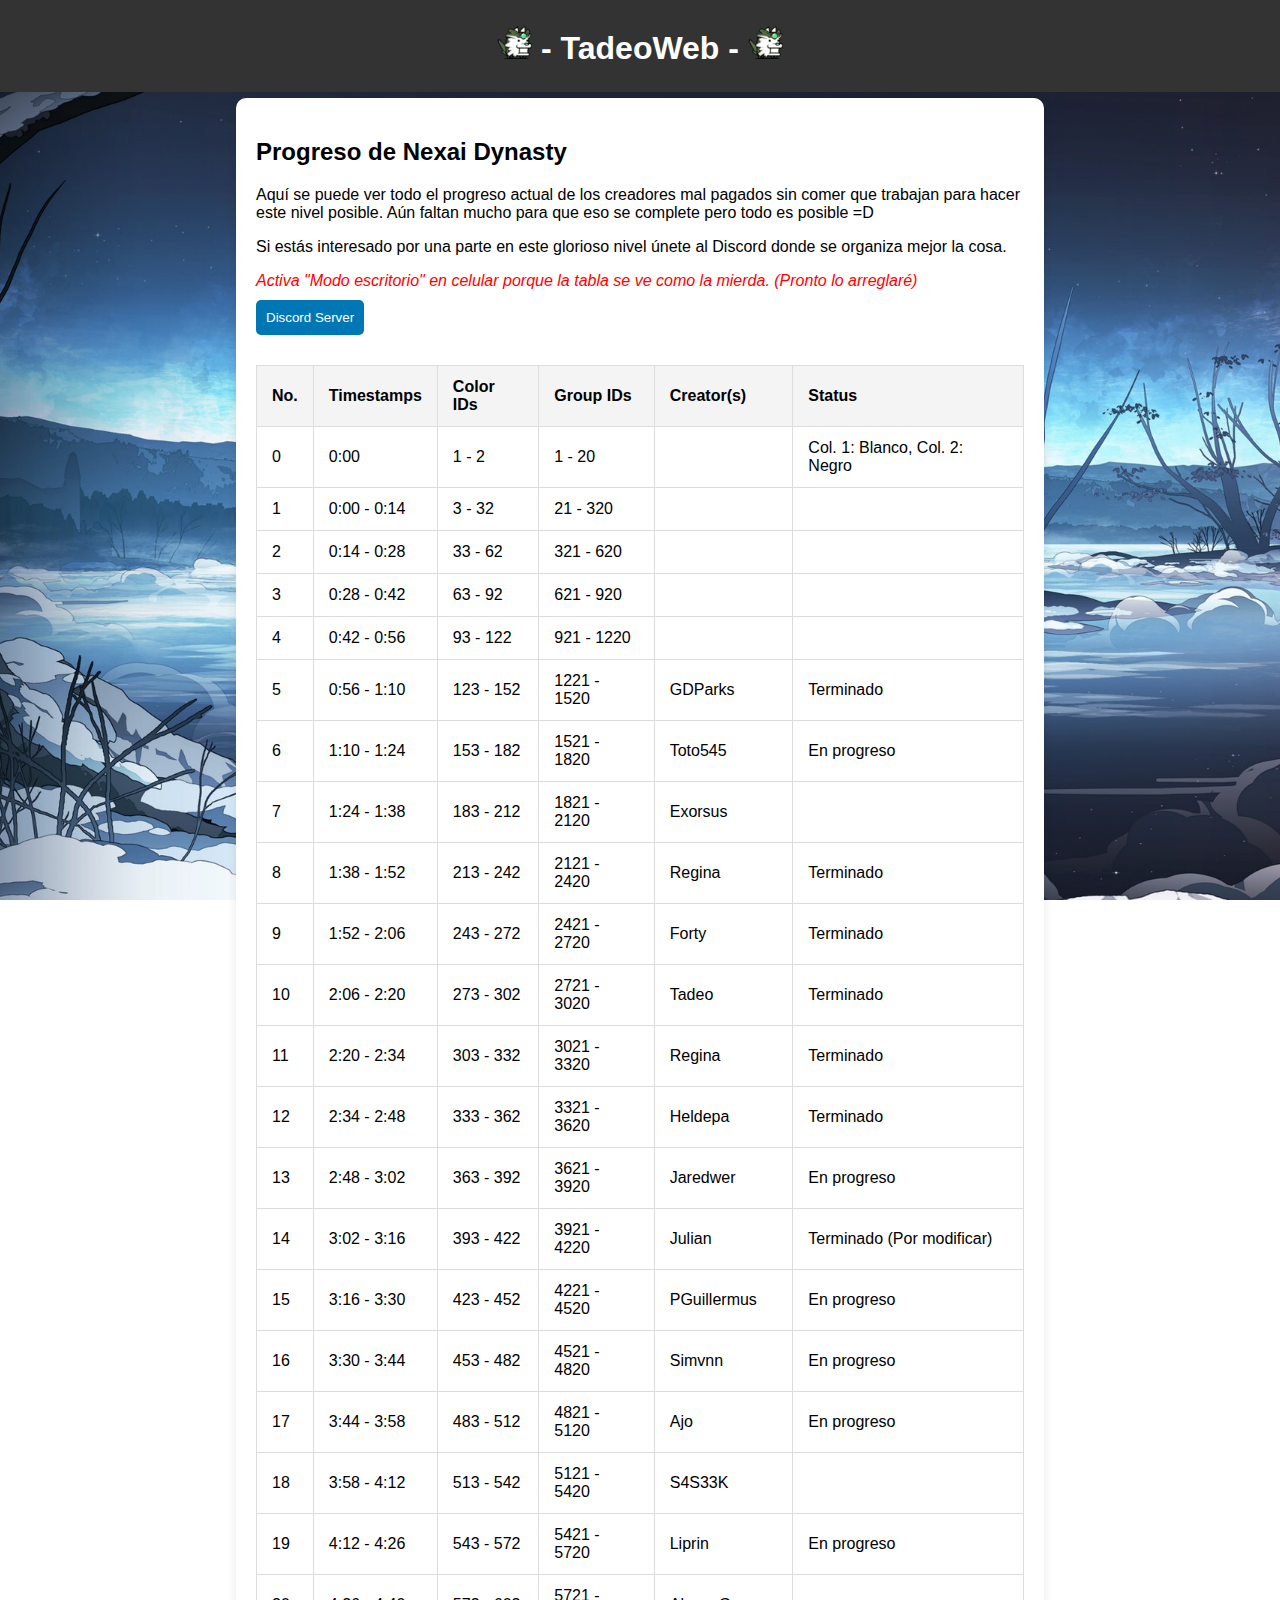
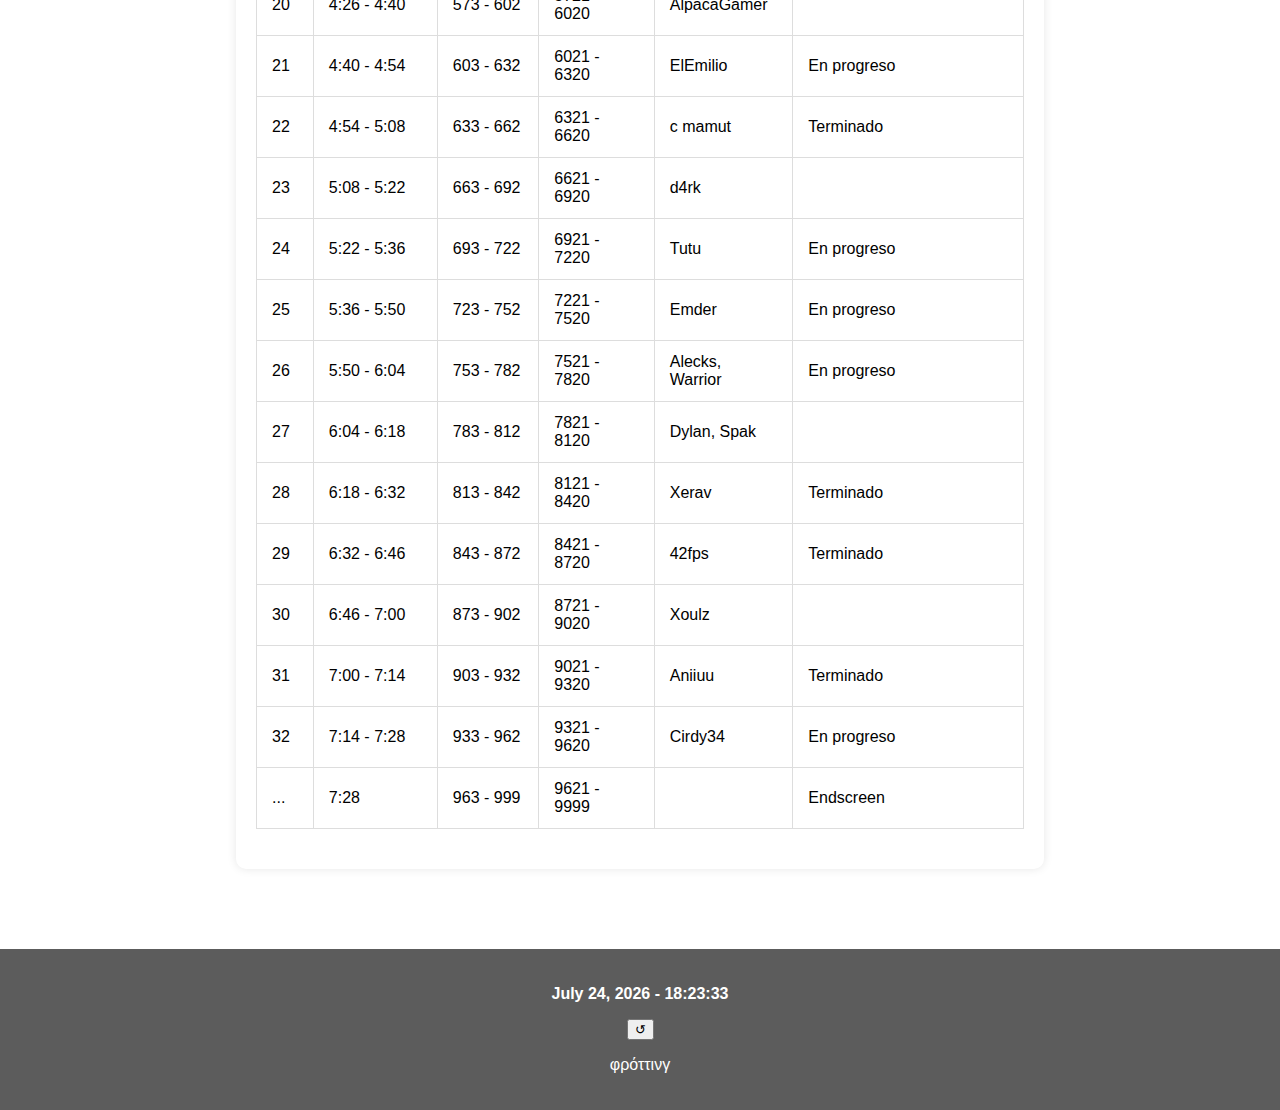
<file: nexaidynasty_progress.html>
<!DOCTYPE html>
<html lang="en">

<head>
    <meta charset="UTF-8">
    <meta name="viewport" content="width=device-width, initial-scale=1.0">
    <link rel="icon" type="image/x-icon" href="res/favicon.ico">
    <title>Nexai Dynasty Progress</title>
    <link rel="stylesheet" href="css/styles.css">
</head>

<body>
    <header>
        <nav>
            <h1><img src="res/RelicDoge.png" alt="Relic Doge" width="35"> - TadeoWeb - <img src="res/RelicDoge.png"
                    alt="Relic Doge" width="35"></h1>
        </nav>
    </header>
    <br>
    
    <div class="main-container">
        <h2>Progreso de Nexai Dynasty</h2>
        <p>Aquí se puede ver todo el progreso actual de los creadores mal pagados sin comer que trabajan para hacer este nivel posible. Aún faltan mucho para que eso se complete pero todo es posible =D</p>
        <p>Si estás interesado por una parte en este glorioso nivel únete al Discord donde se organiza mejor la cosa.</p>
        <i style="color:red;">Activa "Modo escritorio" en celular porque la tabla se ve como la mierda. (Pronto lo arreglaré)</i>
        <div class="card-content">
            <button target="_blank" onclick="window.open('https://discord.gg/hAbWnE4xuu', '')">Discord Server</button>
        </div>

        <div id="table-container"></div>
    </div>

    <footer>
        <strong>
            <p id="datetime"></p>
        </strong>
        <button id="change-text-btn">↺</button>
        <p id="init-random-text"></p>
    </footer>

    <script src="js/formatDateTime.js"></script>
    <script src="js/navbarRandomText.js"></script>
    <script src="js/generateTable.js"></script>
</body>
</html>
</file>
<file: css/styles.css>
/* General styles */
body {
    margin: 0;
    font-family: Arial;
    background: url(../res/winter_cirno.jpg) no-repeat center center fixed;
    background-size: cover;
}

header {
    position: fixed;
    top: 0;
    width: 100%;
    background: #333;
    color: white;
    padding: 3px 0;
    text-align: center;
    z-index: 1000; /* Ensure the nav bar is on top */
}

.container {
    display: flex;
    margin-top: 60px; /* Adjust to prevent content being hidden behind the nav */
    padding-bottom: 60px; /* Space for the footer */
}

.profile-section {
    flex: 1;
    padding: 20px;
    background: #fff;
}

.profile {
    text-align: center;
}

.profile img {
    width: 150px;
    height: 150px;
    border-radius: 50%;
    object-fit: cover;
}

.social-media {
    display: flex;
    flex-direction: column;
    align-items: center; /* Center the buttons */
    margin-top: 20px;
}

.social-media button {
    display: flex;
    align-items: center;
    justify-content: center; /* Center content within the button */
    width: 150px;
    margin-bottom: 10px;
    padding: 10px;
    background: #0077b5;
    color: white;
    border: none;
    border-radius: 5px;
    cursor: pointer;
    transition: background 0.3s;
}

.social-media button:hover {
    background: #005f8b;
}

.social-media button img {
    width: 20px;
    height: 20px;
    margin-right: 10px;
}

.content-section {
    flex: 2;
    padding: 20px;
    display: grid;
    grid-template-columns: 1fr 1fr;
    gap: 20px;
}

.card {
    position: relative;
    color: white;
    padding: 20px;
    border-radius: 10px;
    overflow: hidden;
    background-size: cover;
    background-position: center;
}

.card-content {
    position: relative;
    z-index: 1;
}

.card-content h3, .card-content p, .card-content button {
    margin: 10px 0;
}

.card-content button {
    padding: 10px;
    background: #0077b5;
    color: white;
    border: none;
    border-radius: 5px;
    cursor: pointer;
    transition: background 0.3s;
}

.card-content button:hover {
    background: #005f8b;
}

/* Footer styles */
footer {
    position: relative;
    width: 100%;
    background: rgba(51, 51, 51, 0.8); /* Adds transparency to the footer */
    color: white;
    text-align: center;
    padding: 20px 0;
    bottom: 0;
    left: 0;
    right: 0;
    z-index: 1000;
}

/* Responsive styles */
@media (max-width: 768px) {
    .container {
        flex-direction: column;
    }

    .content-section {
        grid-template-columns: 1fr;
    }
}

/* New class for main container (Nexai Dynasty container) */
.main-container {
    margin: 80px auto; /* Ajustar el margen superior para evitar que se sobreponga al header */
    max-width: 60%;
    background-color: white;
    border-radius: 10px;
    padding: 20px;
    box-shadow: 0 0 10px rgba(0, 0, 0, 0.1);
}

/* Responsive table styles */
.responsive-table {
    width: 100%;
    border-collapse: collapse;
    margin: 20px 0;
}

.responsive-table th, .responsive-table td {
    padding: 12px 15px;
    border: 1px solid #ddd;
    text-align: left;
}

.responsive-table th {
    background-color: #f4f4f4;
}

@media (max-width: 768px) {
    .responsive-table thead {
        display: none;
    }

    .responsive-table, .responsive-table tbody, .responsive-table tr, .responsive-table td {
        display: block;
        width: 100%;
    }

    .responsive-table tr {
        margin-bottom: 15px;
    }

    .responsive-table td {
        text-align: right;
        padding-left: 50%;
        position: relative;
    }

    .responsive-table td::before {
        content: attr(data-label);
        position: absolute;
        left: 0;
        width: 50%;
        padding-left: 15px;
        font-weight: bold;
        text-align: left;
    }
}
</file>
